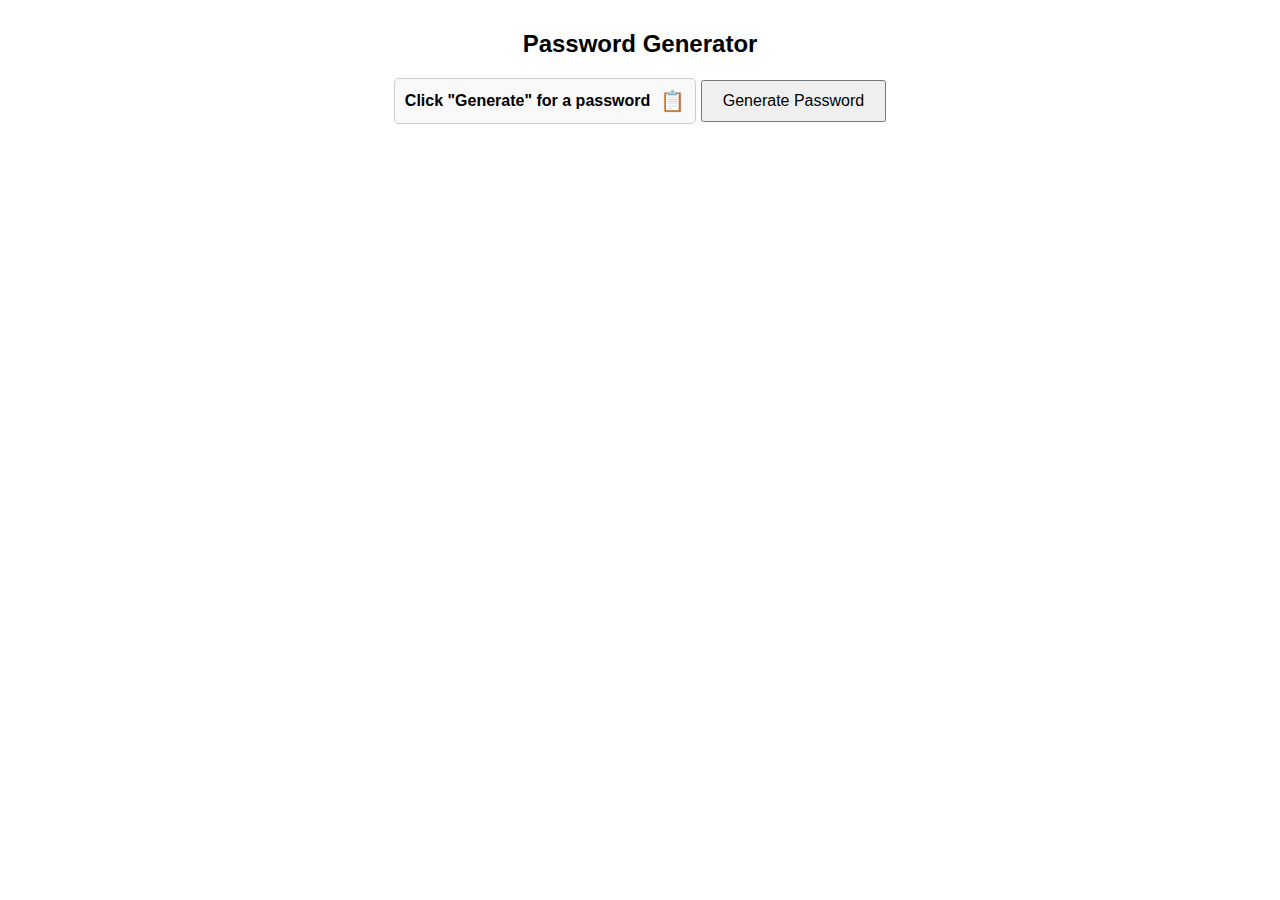
<file: javascripts projects/projetjs/genererpass/index.html>
<!DOCTYPE html>
<html lang="en">
<head>
    <meta charset="UTF-8">
    <title>Password Generator</title>
    <link rel="stylesheet" href="style.css">
</head>
<body>

    <h2>Password Generator</h2>

    <div class="password-container">
        <span id="passwordLabel">Click "Generate" for a password</span>
        <span id="copyIcon" title="Copy to clipboard">📋</span>
    </div>

    <button onclick="generatePassword()">Generate Password</button>

    <script src="script.js"></script>
</body>
</html>
</file>
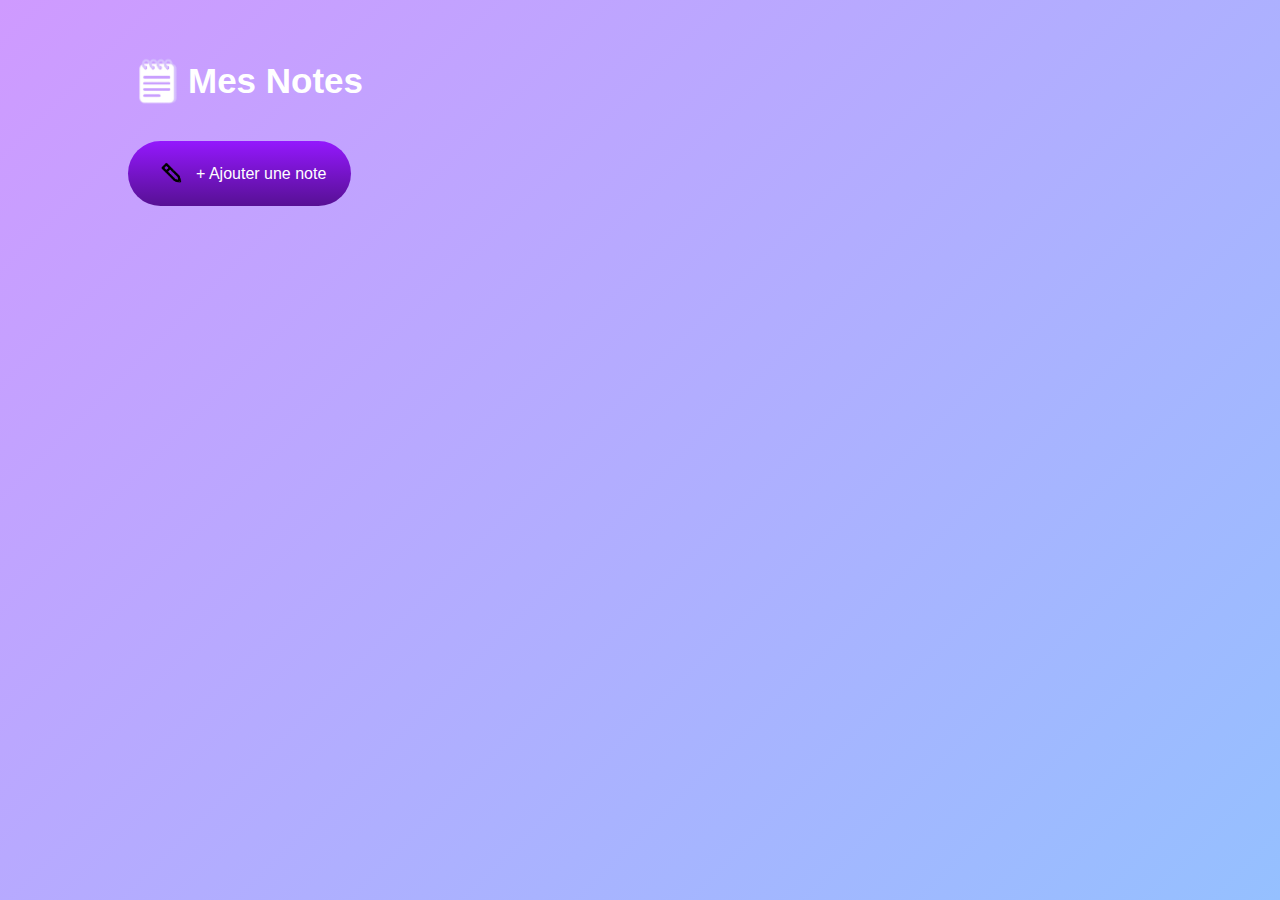
<file: javascripts projects/projetjs/Notes_App/index.html>
<!DOCTYPE html>
<html lang="fr">
<head>
  <meta charset="UTF-8" />
  <meta name="viewport" content="width=device-width, initial-scale=1.0"/>
  <title>Notes App</title>
  <link rel="stylesheet" href="style.css" />
</head>
<body>
  <div class="header">
    <h1><img src="notes.png" alt="">Mes Notes</h1>
    <button id="addBtn"><img src="edit.png" alt="">+ Ajouter une note</button>
    <div class="notes-container">
        <p contenteditable="true" class="input-box">
            <img src="delete.png">
        </p>
    </div>
  </div>
  <script src="script.js"></script>
</body>
</html>
</file>
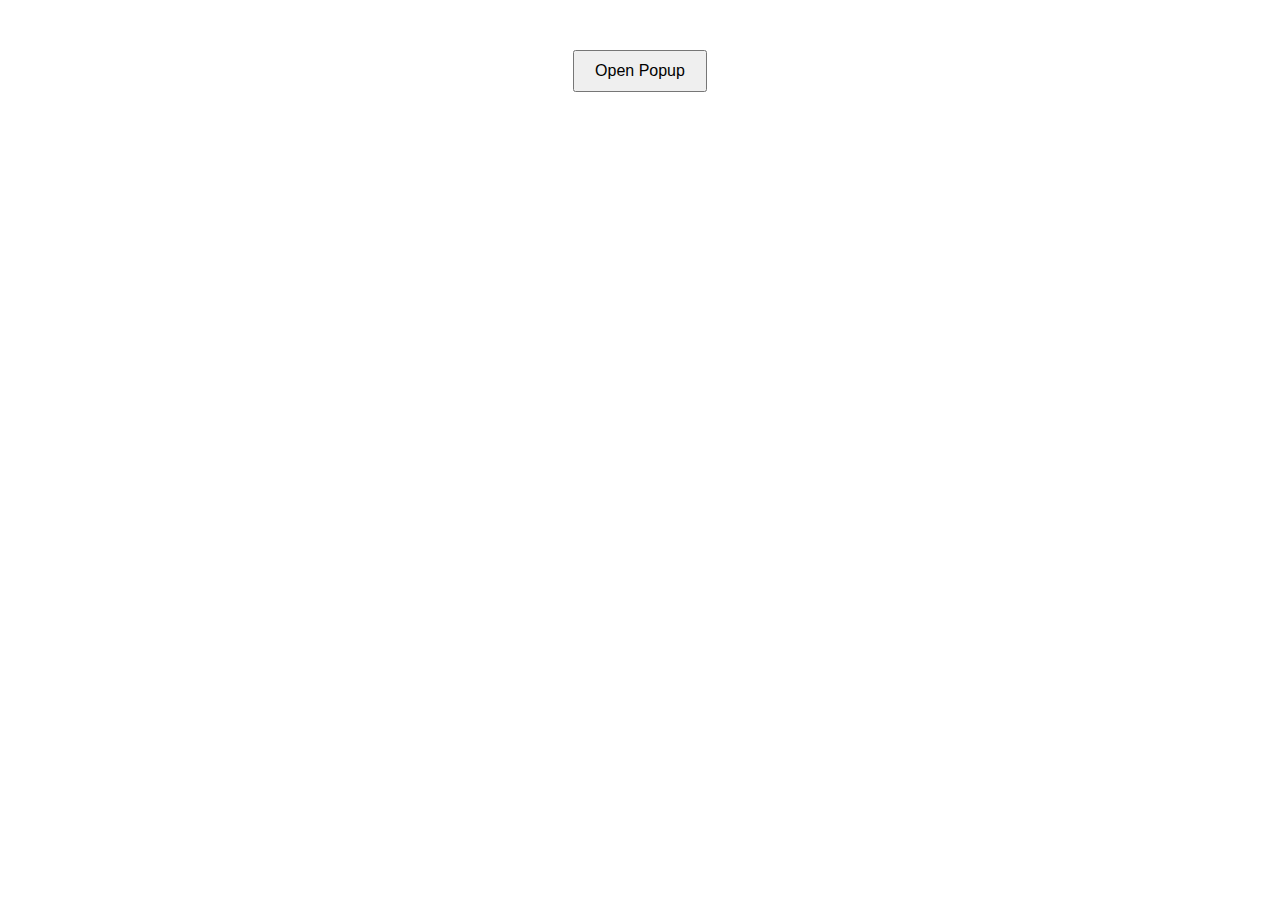
<file: javascripts projects/projetjs/popup/index.html>
<!DOCTYPE html>
<html lang="en">
<head>
    <meta charset="UTF-8">
    <meta name="viewport" content="width=device-width, initial-scale=1.0">
    <title>Popup Example</title>
    <link rel="stylesheet" href="style.css">
</head>
<body>

    <button id="openPopup">Open Popup</button>

    <div id="popup" class="popup">
        <div class="popup-content">
            <span id="closePopup" class="close">&times;</span>
            <h2>Hello! This is a Popup</h2>
            <p>This is a simple popup window using HTML, CSS, and JS.</p>
        </div>
    </div>

    <script src="script.js"></script>
</body>
</html>
</file>
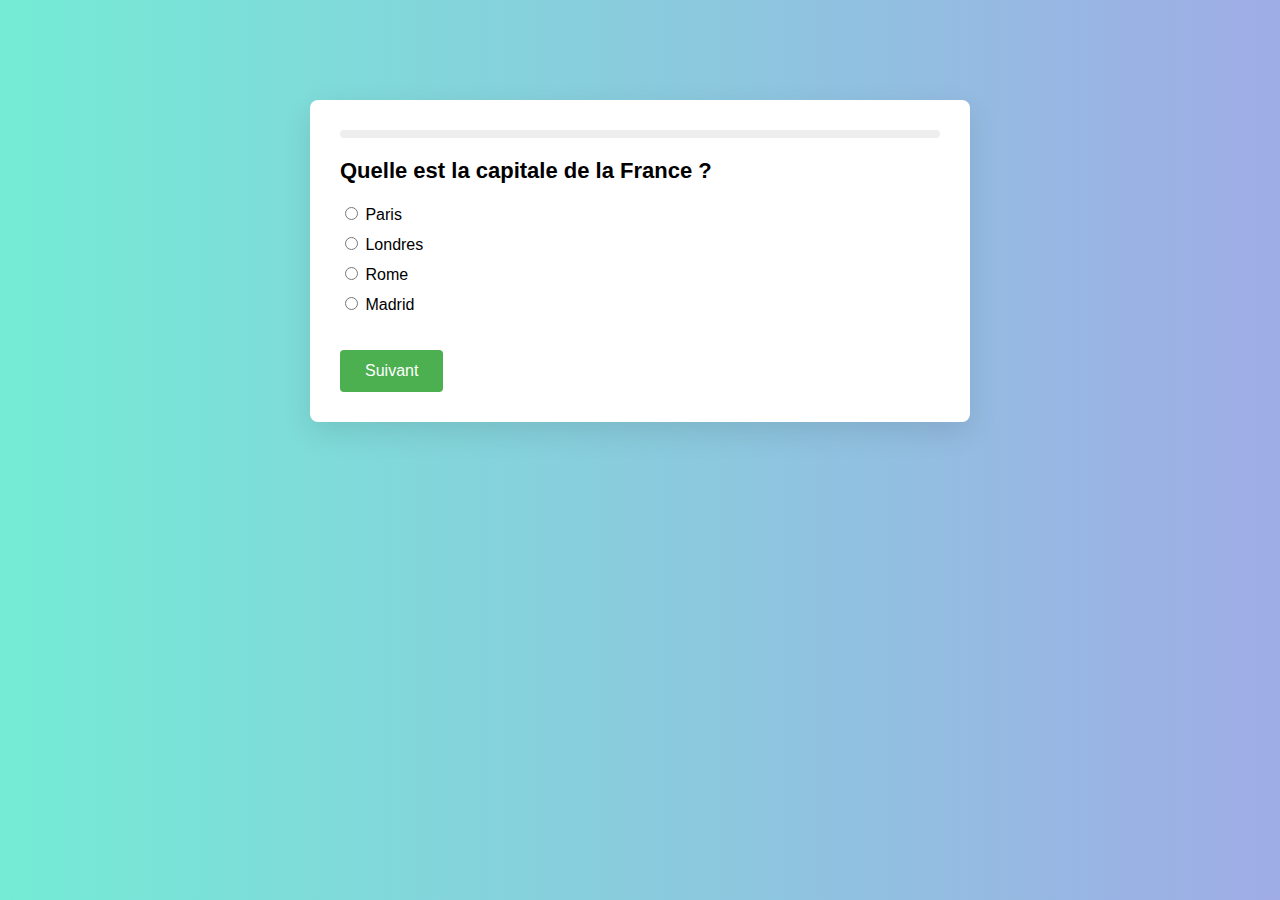
<file: javascripts projects/projetjs/Quiz_Interactif/index.html>
<!DOCTYPE html>
<html lang="fr">
<head>
  <meta charset="UTF-8" />
  <meta name="viewport" content="width=device-width, initial-scale=1.0"/>
  <title>Quiz Interactif</title>
  <link rel="stylesheet" href="style.css" />
</head>
<body>
  <div class="quiz-container">
    <div class="progress-bar">
      <div class="progress"></div>
    </div>
    <div id="quiz">
      <h2 id="question">Chargement...</h2>
      <ul id="answers"></ul>
      <button id="submit">Suivant</button>
    </div>
  </div>
  <script src="script.js"></script>
</body>
</html>
</file>
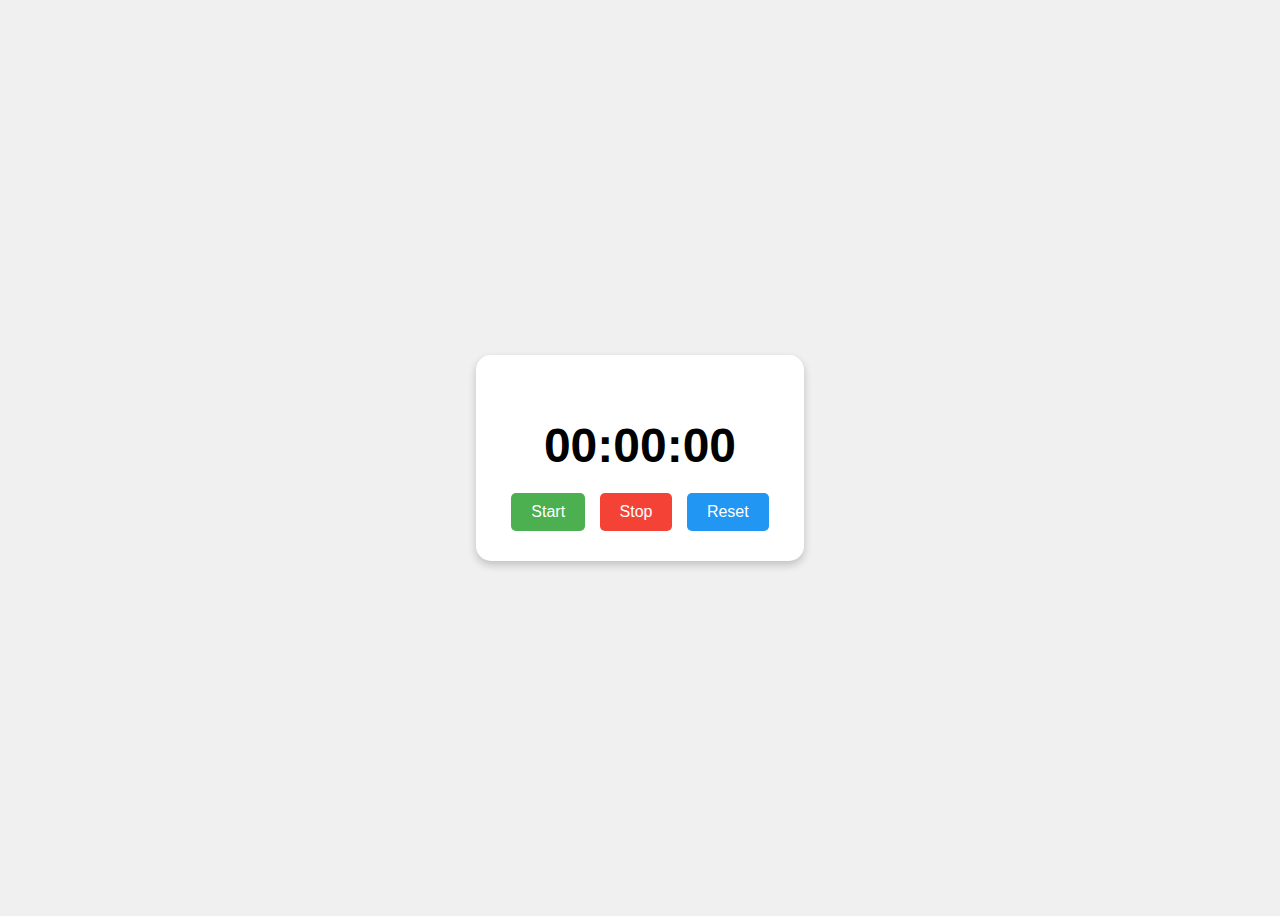
<file: javascripts projects/projetjs/stopwatch/index.html>
<!DOCTYPE html>
<html lang="en">
<head>
    <meta charset="UTF-8">
    <meta name="viewport" content="width=device-width, initial-scale=1.0">
    <title>Stopwatch</title>
    <link rel="stylesheet" href="style.css">
</head>
<body>

    <div class="stopwatch-container">
        <h1 id="display">00:00:00</h1>
        <div class="buttons">
            <button id="start">Start</button>
            <button id="stop">Stop</button>
            <button id="reset">Reset</button>
        </div>
    </div>

    <script src="script.js"></script>
</body>
</html>
</file>
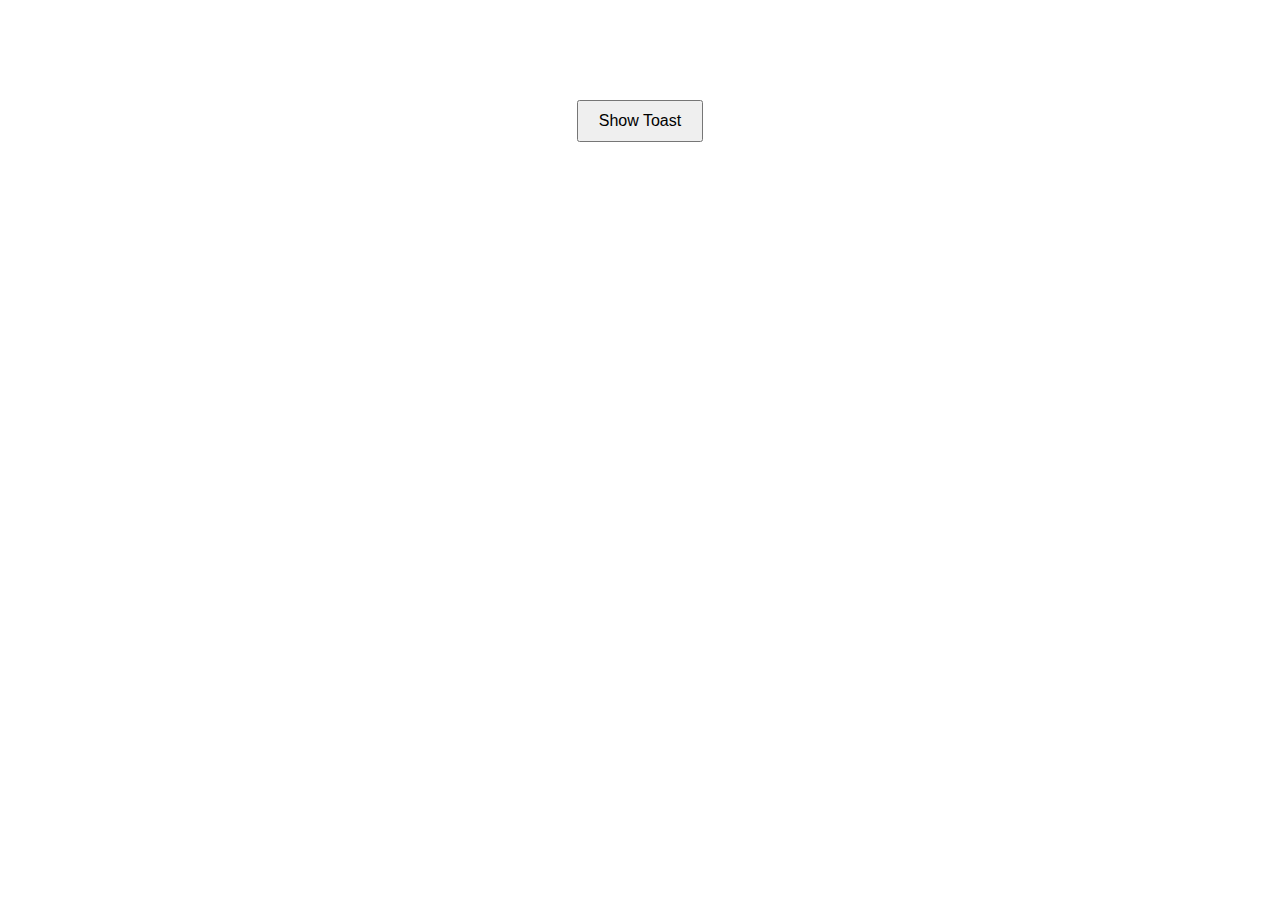
<file: javascripts projects/projetjs/toastnotification/index.html>
<!DOCTYPE html>
<html lang="en">
<head>
    <meta charset="UTF-8">
    <meta name="viewport" content="width=device-width, initial-scale=1.0">
    <title>Toast Notification Example</title>
    <link rel="stylesheet" href="style.css">
</head>
<body>

    <button onclick="showToast()">Show Toast</button>

    <div id="toast">This is a toast notification!</div>

    <script src="script.js"></script>
</body>
</html>
</file>
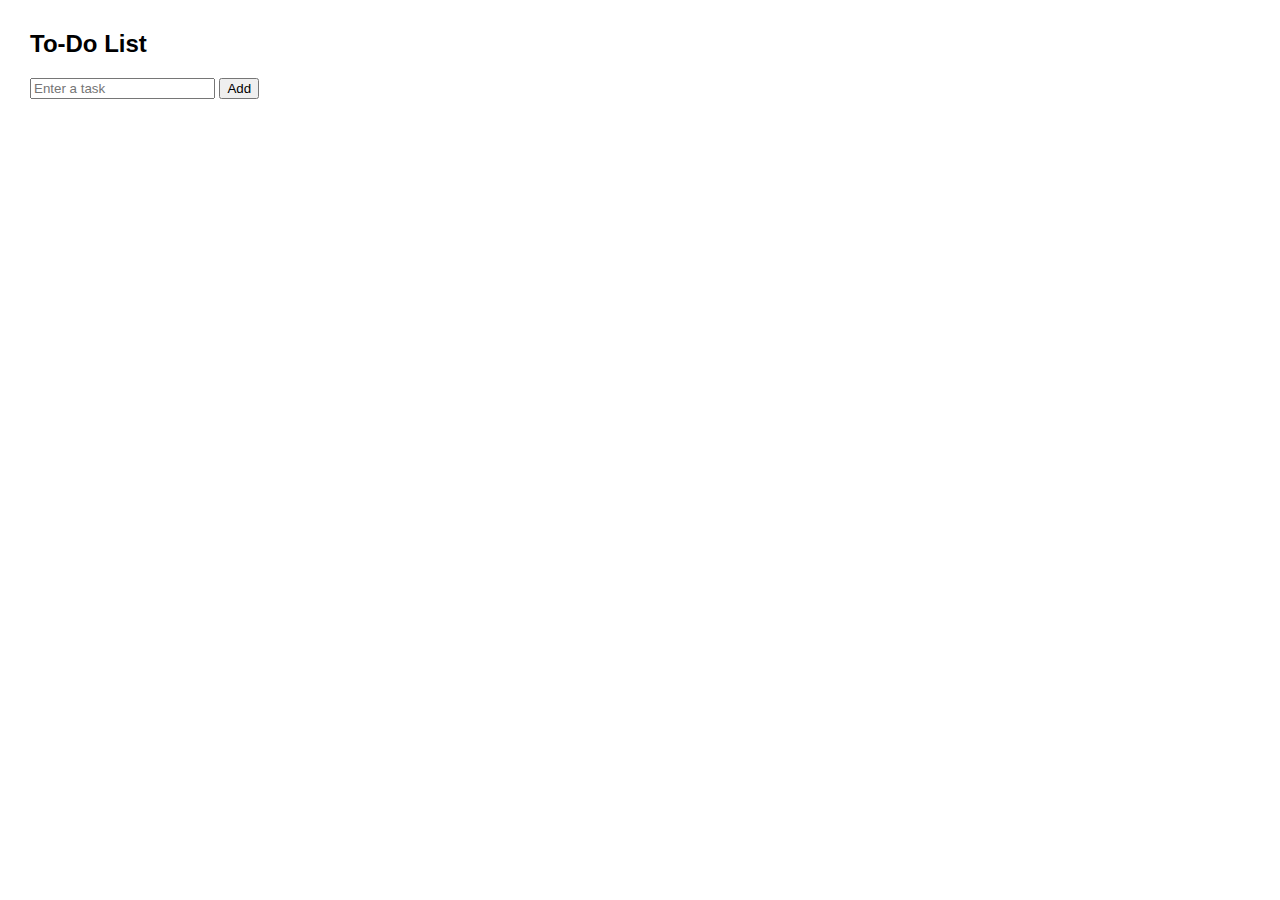
<file: javascripts projects/projetjs/todolist/index.html>
<!DOCTYPE html>
<html lang="en">
<head>
    <meta charset="UTF-8">
    <title>To-Do List</title>
    <link rel="stylesheet" href="style.css">
</head>
<body>

    <h2>To-Do List</h2>

    <input type="text" id="taskInput" placeholder="Enter a task">
    <button onclick="addTask()">Add</button>

    <ul id="taskList"></ul>

    <script src="script.js"></script>

</body>
</html>
</file>
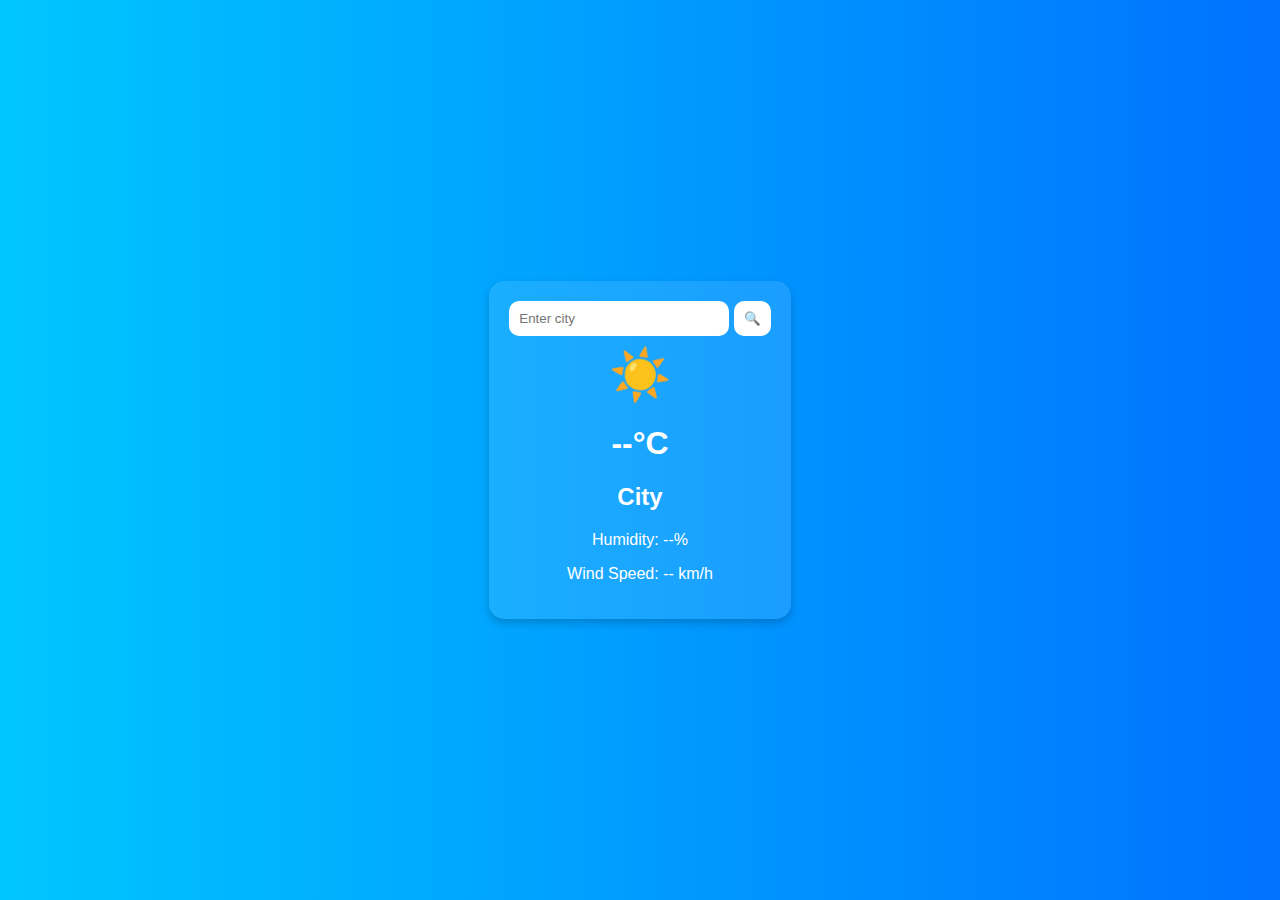
<file: javascripts projects/projetjs/WeatheApp/index.html>
<!DOCTYPE html>
<html lang="en">
<head>
    <meta charset="UTF-8">
    <title>Weather App</title>
    <link rel="stylesheet" href="style.css">
</head>
<body>

<div class="weather-container">
    <div class="search-box">
        <input type="text" id="cityInput" placeholder="Enter city">
        <button onclick="getWeather()">🔍</button>
    </div>
    <div class="weather-info">
        <div class="icon">☀️</div>
        <h1 id="temperature">--°C</h1>
        <h2 id="cityName">City</h2>
        <p id="humidity">Humidity: --%</p>
        <p id="windSpeed">Wind Speed: -- km/h</p>
    </div>
</div>

<script src="weather.js"></script>
</body>
</html>
</file>
<file: javascripts projects/projetjs/genererpass/style.css>
body {
    font-family: Arial, sans-serif;
    margin: 30px;
    text-align: center;
}

.password-container {
    display: inline-flex;
    align-items: center;
    border: 1px solid #ccc;
    padding: 10px;
    margin-bottom: 20px;
    border-radius: 5px;
    background-color: #f9f9f9;
}

#passwordLabel {
    margin-right: 10px;
    font-weight: bold;
}

#copyIcon {
    cursor: pointer;
    color: blue;
    font-size: 20px;
}

#copyIcon:hover {
    color: green;
}

button {
    padding: 10px 20px;
    font-size: 16px;
    cursor: pointer;
}
</file>
<file: javascripts projects/projetjs/Notes_App/style.css>
*{
  font-family: 'Poppins',  sans-serif;
  padding: 0;
  margin: 0;
  box-sizing: border-box;
}

.header {
  width: 100%;
  min-height: 100vh;
  background: linear-gradient(135deg, #cf9aff ,#95c0ff);
  color: #fff;
  padding-top: 4%;
  padding-left: 10%;
}
.header h1{
    display: flex;
    align-items:center ;
    font-size: 35px;
    font-weight: 600;
}

.header h1 img{
    width: 60px;
}
.header button img{
    width: 35px;
    margin-right: 8px;
}

.header button{
    display: flex;
    align-items: center;
    background: linear-gradient(#9418fd ,#571094);
    color: #fff;
    font-size: 16px;
    outline: 0;
    border: 0;
    border-radius: 40px;
    padding: 15px 25px;
    margin: 30px 0 20px;
    cursor: pointer;
}

.input-box{
    position: relative;
    width: 100%;
    max-width: 500px;
    min-height: 150px;
    background: #fff;
    color: #333;
    padding: 20px;
    margin: 20px 0;
    outline: none;
    border-radius: 5px;
}
.input-box img{
    width: 35px;
    position: absolute;
    bottom: 15px;
    right: 15px;
    cursor: pointer;
}
</file>
<file: javascripts projects/projetjs/popup/style.css>
body {
    font-family: Arial, sans-serif;
    text-align: center;
    margin-top: 50px;
}

button {
    padding: 10px 20px;
    font-size: 16px;
    cursor: pointer;
}

.popup {
    display: none;
    position: fixed;
    top: 0;
    left: 0;
    width: 100%;
    height: 100%;
    background-color: rgba(0, 0, 0, 0.5);
}

.popup-content {
    background-color: white;
    margin: 15% auto;
    padding: 20px;
    border-radius: 10px;
    width: 300px;
    box-shadow: 0 5px 10px rgba(0, 0, 0, 0.3);
    position: relative;
}

.close {
    position: absolute;
    top: 10px;
    right: 15px;
    font-size: 24px;
    cursor: pointer;
}
</file>
<file: javascripts projects/projetjs/Quiz_Interactif/style.css>
body {
  font-family: 'Segoe UI', sans-serif;
  background: linear-gradient(to right, #74ebd5, #9face6);
  margin: 0;
  padding: 0;
}

.quiz-container {
  max-width: 600px;
  margin: 100px auto;
  background: white;
  border-radius: 8px;
  box-shadow: 0 10px 30px rgba(0,0,0,0.1);
  padding: 30px;
  position: relative;
}

.progress-bar {
  height: 8px;
  background: #eee;
  border-radius: 5px;
  overflow: hidden;
  margin-bottom: 20px;
}

.progress {
  height: 100%;
  width: 0%;
  background: #4CAF50;
  transition: width 0.3s ease;
}

#question {
  font-size: 22px;
  margin-bottom: 20px;
}

ul {
  list-style: none;
  padding: 0;
}

ul li {
  margin: 10px 0;
}

ul li label {
  cursor: pointer;
}

button {
  background: #4CAF50;
  color: white;
  padding: 12px 25px;
  border: none;
  border-radius: 4px;
  margin-top: 20px;
  font-size: 16px;
  cursor: pointer;
}

button:hover {
  background: #45a049;
}
</file>
<file: javascripts projects/projetjs/stopwatch/style.css>
body {
    display: flex;
    justify-content: center;
    align-items: center;
    height: 100vh;
    background-color: #f0f0f0;
    font-family: Arial, sans-serif;
}

.stopwatch-container {
    text-align: center;
    background-color: #fff;
    padding: 30px;
    border-radius: 15px;
    box-shadow: 0 4px 8px rgba(0, 0, 0, 0.2);
}

#display {
    font-size: 48px;
    margin-bottom: 20px;
}

.buttons button {
    padding: 10px 20px;
    margin: 0 5px;
    font-size: 16px;
    border: none;
    border-radius: 5px;
    cursor: pointer;
}

#start {
    background-color: #4CAF50;
    color: white;
}

#stop {
    background-color: #f44336;
    color: white;
}

#reset {
    background-color: #2196F3;
    color: white;
}
</file>
<file: javascripts projects/projetjs/toastnotification/style.css>
body {
    font-family: Arial, sans-serif;
    text-align: center;
    margin-top: 100px;
}

button {
    padding: 10px 20px;
    font-size: 16px;
    cursor: pointer;
}

#toast {
    visibility: hidden;
    min-width: 250px;
    margin-left: -125px;
    background-color: #333;
    color: #fff;
    text-align: center;
    border-radius: 5px;
    padding: 16px;
    position: fixed;
    left: 50%;
    bottom: 30px;
    font-size: 17px;
    z-index: 1;
    opacity: 0;
    transition: opacity 0.5s ease, bottom 0.5s ease;
}

#toast.show {
    visibility: visible;
    opacity: 1;
    bottom: 50px;
}
</file>
<file: javascripts projects/projetjs/todolist/style.css>
body {
    font-family: Arial, sans-serif;
    margin: 30px;
}

#taskList li {
    display: flex;
    justify-content: space-between;
    padding: 8px;
    border: 1px solid #ccc;
    margin-top: 5px;
    border-radius: 4px;
}

.done {
    text-decoration: line-through;
    color: gray;
}

.delete-btn {
    background-color: red;
    color: white;
    border: none;
    padding: 4px 8px;
    cursor: pointer;
    border-radius: 4px;
}
</file>
<file: javascripts projects/projetjs/WeatheApp/style.css>
body {
    font-family: Arial, sans-serif;
    background: linear-gradient(to right, #00c6ff, #0072ff);
    height: 100vh;
    display: flex;
    justify-content: center;
    align-items: center;
    margin: 0;
}

.weather-container {
    background: rgba(255, 255, 255, 0.1);
    padding: 20px;
    border-radius: 15px;
    text-align: center;
    color: white;
    box-shadow: 0 4px 8px rgba(0,0,0,0.2);
}

.search-box input {
    padding: 10px;
    border: none;
    border-radius: 10px;
    width: 200px;
}

.search-box button {
    padding: 10px;
    border: none;
    border-radius: 10px;
    cursor: pointer;
    background-color: white;
}

.weather-info .icon {
    font-size: 50px;
    margin: 10px 0;
}
</file>
